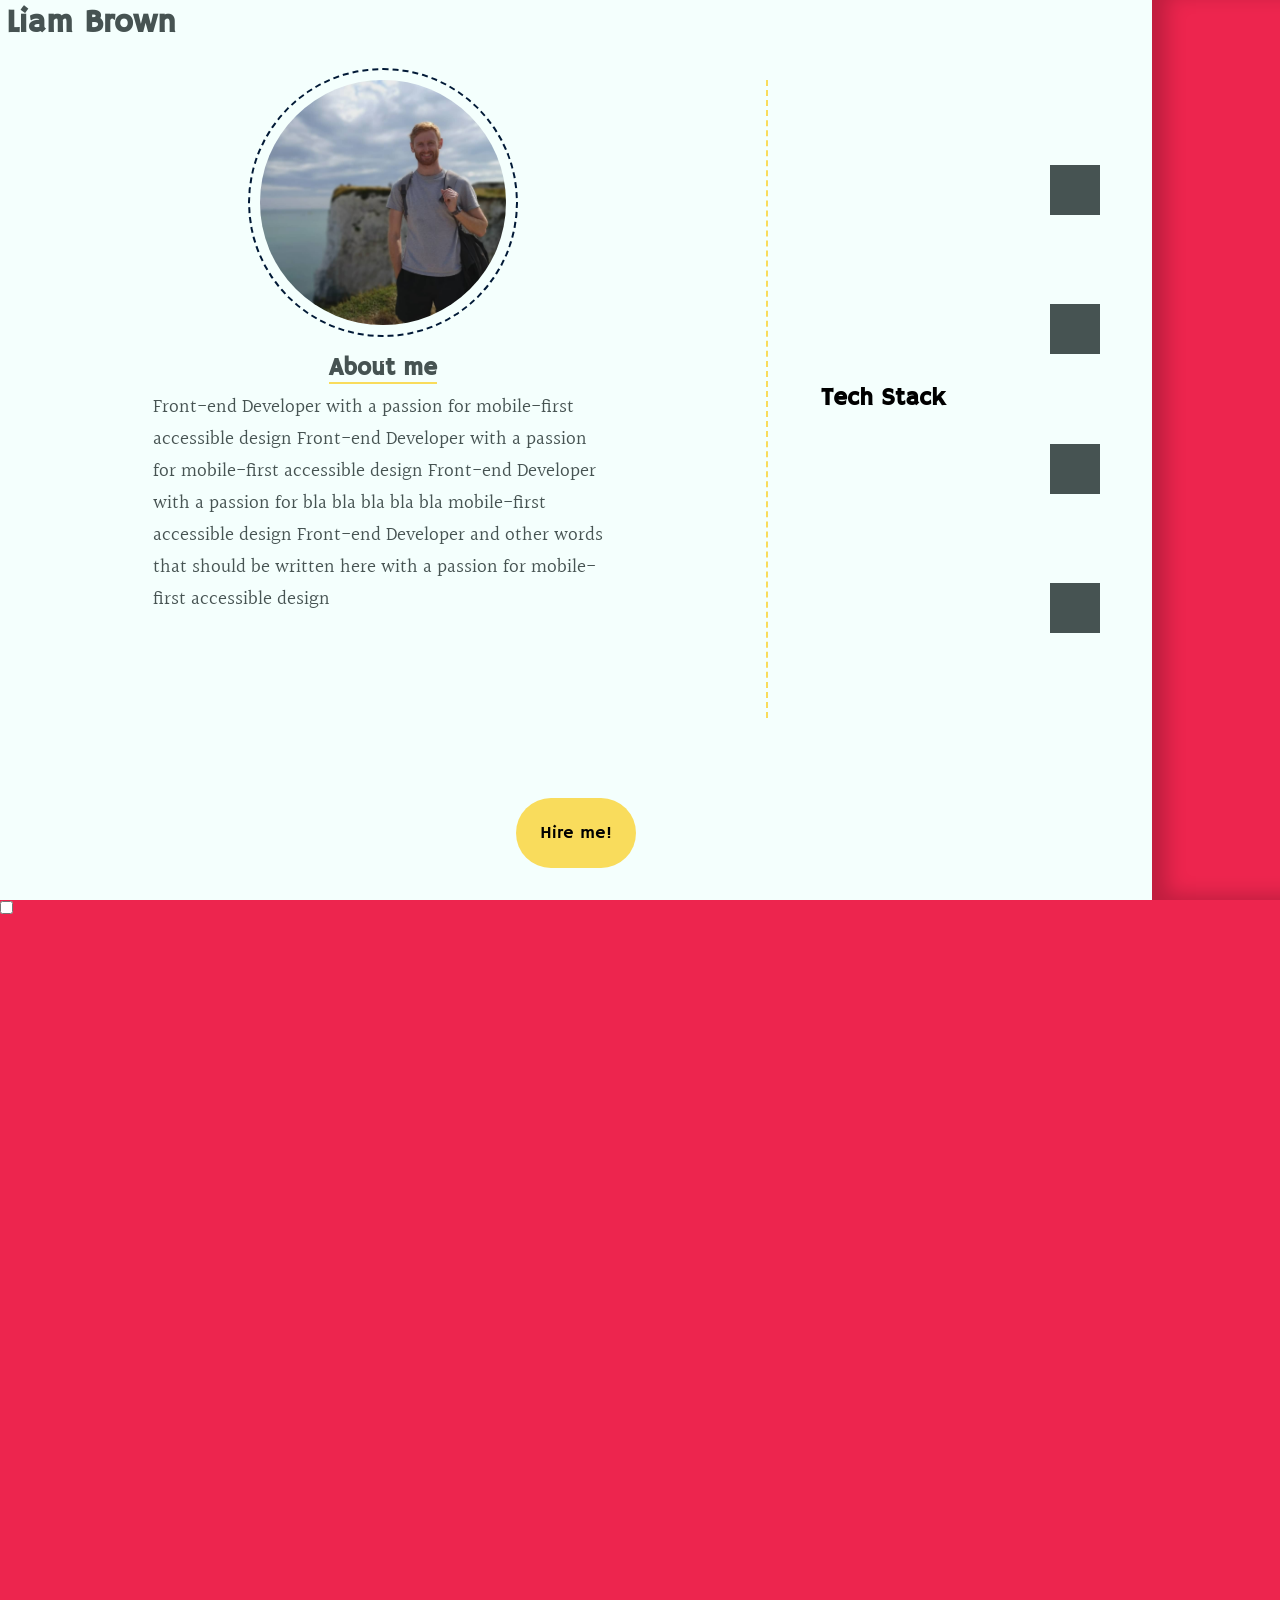
<file: index.html>
<!DOCTYPE html>
<html lang="en">
<head>
    <link rel="stylesheet" href="./resources/css/styles.css">
    <meta charset="UTF-8">
    <meta http-equiv="X-UA-Compatible" content="IE=edge">
    <meta name="viewport" content="width=device-width, initial-scale=1.0">
    <link rel="preconnect" href="https://fonts.googleapis.com">
    <link rel="preconnect" href="https://fonts.gstatic.com" crossorigin>
    <link href="https://fonts.googleapis.com/css2?family=Halant:wght@300;400;500;600;700&family=Hammersmith+One&display=swap" rel="stylesheet">
    <title>Liam Brown || Front End Developer</title>
</head>
<body>
    <header>
        <h1 class="header-left">Liam Brown</h1>
        <h1 class="header-right">Liam Brown</h1>
    </header>
    <div class="screen-wipe"></div>
    <div class="screen-wipe2"></div>
    <div class="screen-container">
        <div class="pages-container">
            <div class="page about" onmouseenter="slide('about')">
                <div class="content">
                    <div class="left">
                        <img src="./resources/images/Me.jpeg" alt="self-portrait">
                        <h2>About me</h2>
                        <hr>
                        <p>Front-end Developer with a passion for mobile-first accessible design Front-end Developer with a passion for mobile-first accessible design Front-end Developer with a passion for  bla bla bla bla bla mobile-first accessible design Front-end Developer  and other words that should be written here with a passion for mobile-first accessible design </p>
                    </div>
                    <div class="right">
                        <h2>Tech Stack</h2>
                        <div class="card-container">
                            <div class="card"></div>
                            <div class="card"></div>
                            <div class="card"></div>
                            <div class="card"></div>
                        </div>
                    </div>
                </div>
                <a><button class="hire-me" onclick="screenWipe()">Hire me!</button></a>
            </div>
            <div class="page projects" onmouseenter= "slide('projects')">
                <div class="projects-content">
                    <h1>Projects</h1>
                    <div class="website-container">
                        <div class="website-card"></div>
                        <div class="website-card"></div>
                        <div class="website-card"></div>
                        <div class="website-card"></div>
                    </div>
                    <div class="description">
                        <h2>Project #1</h2>
                        <p>Weather app for a client created using weatherAPI, nextJS, React. Does this, also does that all some other things.</p>
                    </div>
                    <div>
                        <a><button class="hire-me" onclick="screenWipe()">Hire me!</button></a>
                    </div>
                </div>
            </div>
        </div>
        <div class="switch">
            <label class="page-switch" for="checkbox">
                <input type="checkbox" id="checkbox"/>
                <div class="slider round"></div>
            </label>
        </div>
    </div>
    
    <script src="slide.js"></script>
</body>
</html>
</file>
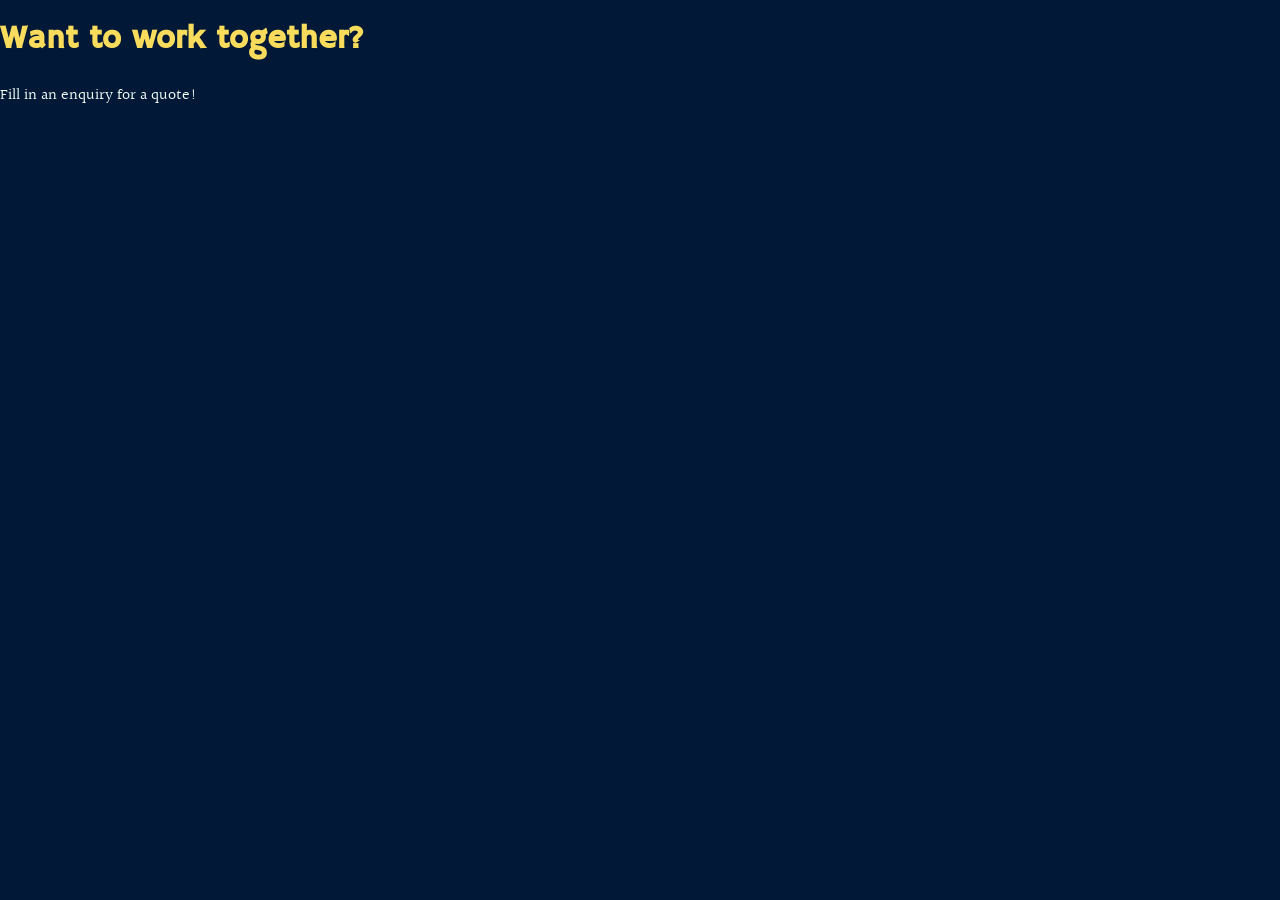
<file: hireme.html>
<!DOCTYPE html>
<html lang="en">
<head>
    <link rel="stylesheet" href="./resources/css/hireme.css">
    <meta charset="UTF-8">
    <meta http-equiv="X-UA-Compatible" content="IE=edge">
    <meta name="viewport" content="width=device-width, initial-scale=1.0">
    <link rel="preconnect" href="https://fonts.googleapis.com">
    <link rel="preconnect" href="https://fonts.gstatic.com" crossorigin>
    <link href="https://fonts.googleapis.com/css2?family=Halant:wght@300;400;500;600;700&family=Hammersmith+One&display=swap" rel="stylesheet">
    <title>Liam Brown || Front End Developer</title>
</head>
<body>
    <section>
        <h1>Want to work together?</h1>
        <p>Fill in an enquiry for a quote!</p>

    </section>
</body>
</html>
</file>
<file: resources/css/styles.css>
@import url("./normalize.css");

/* Colours */ 

:root { 
    --red: #ED254E;
    --yellow: #F9DC5C;
    --off-white: #F4FFFD;
    --navy: #011936;
    --grey: #465352;
}

/* Fonts 

font-family: 'Halant', serif;
font-family: 'Hammersmith One', sans-serif;

*/


* { 
    box-sizing: border-box;
}

html { 
    overflow: hidden;
}

body { 
    background-color: var(--red);

}

/* Typography */

h1,
h2,
h3,
h4,
button { 
    font-family: 'Hammersmith One', sans-serif;
}

p { 
    font-family: 'Halant', serif;
    line-height: 2rem;
    font-size: 1.2rem;
}

a { 
    text-decoration: none;
    color: var(--navy);
}

a:visited { 
    color: var(--navy);
    text-decoration: none;
}

/* Main */ 

.header-left { 
    position: absolute;
    left: 0.5vw;
    margin-top: 5px;
    color: var(--grey);
    z-index: 10;
    animation-fill-mode: both;
}

.header-right { 
    opacity: 0;
    position: absolute;
    right: 0.5vw;
    margin-top: 5px;
    color: var(--off-white);
    z-index: 10;
    animation-fill-mode: both;
}

.screen-container { 
    width: 100%;
    height: 100%;
    overflow: hidden;
}


.pages-container { 
    display: flex;
    width: 180%;
}


/* ----------- About page ----------- */

.about { 
    display: flex;
    width: 90%;
    flex-direction: column;
    background-color: var(--off-white);
    height: 100vh;
    align-items: center;
    transition: all 1s ease-in-out;
    animation-fill-mode: both;
}

.content { 
    display: grid;
    grid-template-columns: 2fr 1fr;
    align-items: center;
    width: 100%;
    height: 100%;
}

.left { 
    display: flex;
    height: 80%;
    flex-direction: column;
    justify-items: center;
    align-items: center;
    border-right: 2px dashed var(--yellow);
}

.left img { 
    border-radius: 100%;
    width: 32%;
    height: auto;
    outline: 2px dashed var(--navy);
    outline-offset: 10px;
}

.left h2 { 
    padding-top: 10px;
    margin-bottom: -30px;
    border-bottom: 2px solid var(--yellow);
    color: var(--grey)
}


.left p { 
    width: 60%;
    color: var(--grey);
}

.right { 
    display: flex;
    height: 100%;
    justify-content: space-around;
    align-items: center;
}

.card-container { 
    height: 70%;
    align-items: center;
    justify-content: space-around;
    display: flex;
    flex-direction: column;
}

.card { 
    width: 50px;
    height: 50px;
    background-color: var(--grey);
}

.projects-link { 
    font-size: 1.5vw;
    position: absolute;
    left: 90.5vw;
    margin-top: auto;
    margin-bottom: auto;
}

.page-slider-mobile { 
    display: hidden;
}

/* --------- Mobile Adjustments --------- */

@media screen and (max-width: 900px) { 
    
    .switch { 
        height: 100px;
        position: fixed;
        bottom: -20px;
        left: 45%;
    }
    
    .page-switch { 
        display: inline-block;
        height: 34px;
        position: relative;
        width: 60px;
    }
    
    .page-switch input { 
        display: none;
    }
    
    .slider { 
        background-color: var(--navy);
        bottom: 0;
        cursor: pointer;
        left: 0;
        position: absolute;
        right: 0;
        top: 0;
        transition: .4s;
    }
    
    .slider:before {
        background-color: #fff;
        bottom: 4px;
        content: "";
        height: 26px;
        left: 4px;
        position: absolute;
        transition: .4s;
        width: 26px;
    }
    
    input:checked + .slider { 
        background-color: #011936;
    }
    
    input:checked + .slider:before { 
        background-color: #F9DC5C;
        transform: translateX(26px);
    }
    
    .slider.round { 
        border-radius: 34px;
    }
    
    .slider.round:before { 
        border-radius: 50%;
    }
    
    .hire-me { 
        margin-bottom: 15vw;
        
    }

    /* ------------ About mobile page ------------ */
    
    .about { 
        width: 205vw;
    }
        
    .content { 
        display: flex;
        flex-direction: column;
        align-items: center;
        width: 100%;
        margin-top: 10%;
        height: 70%;
    }
    .right { 
        flex-direction: column;
    }
    .card-container { 
        flex-direction: row;
        justify-content: space-between;
    }
    p { 
        font-size: 1rem;
        line-height: 1.5rem;
    }
    h1 { 
        font-size: 2rem;
    }
    h2 { 
        font-size: 1.4rem;
    }
    .left { 
        border-right: none;
        height: 70%;
        width: 140%;
    }
    .left img { 
        width: 20%;
        height: auto;
    }

        /* ------------ Projects mobile page ------------ */

    .projects { 
        width: 100%;
    }

    .projects-content { 
        width: 100%;
        margin-left: -30%;
    }

    .description { 
        height: 100%;
    }
}


/* ----------- Projects page ----------- */

.projects { 
    display: flex;
    width: 90%;
    justify-content: center;
    align-items: center;
    background-color: var(--red);
    box-shadow: inset 15px -5px 20px 0px rgba(0, 0, 0, 0.2);
    transition: all 1s ease-in-out;
    animation-fill-mode: both;
    
}

.projects-content { 
    opacity: 0;
    display: flex;
    height: 70%;
    margin-top: -15vw;
    width: 100%;
    flex-direction: column;
    align-items: center;
}

.projects-content h1,
.projects-content h2,
.projects-content p { 
    color: var(--off-white);
}

.website-container { 
    display: flex;
    width: 100%;
    justify-content: space-around;

}

.website-card { 
    width: 15vw;
    height: 24vw;
    border-radius: 10px;
    background-color: var(--off-white);
    box-shadow: 5px 5px 10px 3px rgba(0, 0, 0, 0.2);
}

.description { 
    text-align: center;
    width: 30%;
    padding-bottom: 0%;
    padding-top: 3%;
}


.hire-me { 
    font-size: 1.1rem;
    justify-self: center;
    align-self: center;
    margin-bottom: 2rem;
    width: 120px;
    height: 70px;
    background-color: var(--yellow);
    border-radius: 100px;
    transition-property: border-radius;
    transition-duration: 0.5s;
    border: none;
    cursor: pointer;
}

/* -----------    Swipe   ------------ */

.screen-wipe {
    overflow: hidden;
    opacity: 0;
    width: 200%;
    height: 200%;
    background-color: var(--yellow);
    position: absolute;
    top: 110vw;
    z-index: 10;
}

.screen-wipe2 { 
    overflow: hidden;
    opacity: 0;
    width: 200%;
    height: 200%;
    background-color: var(--navy);
    position: absolute;
    top: 110vw;
    z-index: 10;
}

/* -----------  Animations ----------- */

@keyframes fadeOut { 
    0% { 
        opacity: 100%;
    }
    100% { 
        opacity: 0%;
    }
}

@keyframes fadeIn { 
    0% { 
        opacity: 0%;
    }
    100% { 
        opacity: 100%;

    }
}

@keyframes slideUpFromDown {
    0% { 
        top: 110vw;
    }
    100% { 
        top: -33vw;
    }
}
</file>
<file: resources/css/hireme.css>
@import url("./normalize.css");

:root { 
    --red: #ED254E;
    --yellow: #F9DC5C;
    --off-white: #F4FFFD;
    --navy: #011936;
    --grey: #465352;
}

* { 
    box-sizing: border-box;

}

body { 
    background-color: var(--navy);
}

h1 { 
    color: var(--yellow);
}

p { 
    color: var(--off-white);
}

section { 
    animation: fadeIn 1s;
    animation-fill-mode: both;
    animation-timing-function: ease-out;
}


/* --------- Typography ---------- */

h1,
h2,
h3,
h4 { 
    font-family: 'Hammersmith One', sans-serif;
}

p { 
    font-family: 'Halant', serif;
    line-height: 2rem;
}


/* --------- Animations ---------- */

@keyframes fadeIn { 
    0% { 
        opacity: 0%;
    }
    100% { 
        opacity: 100%;
    }
}
</file>
